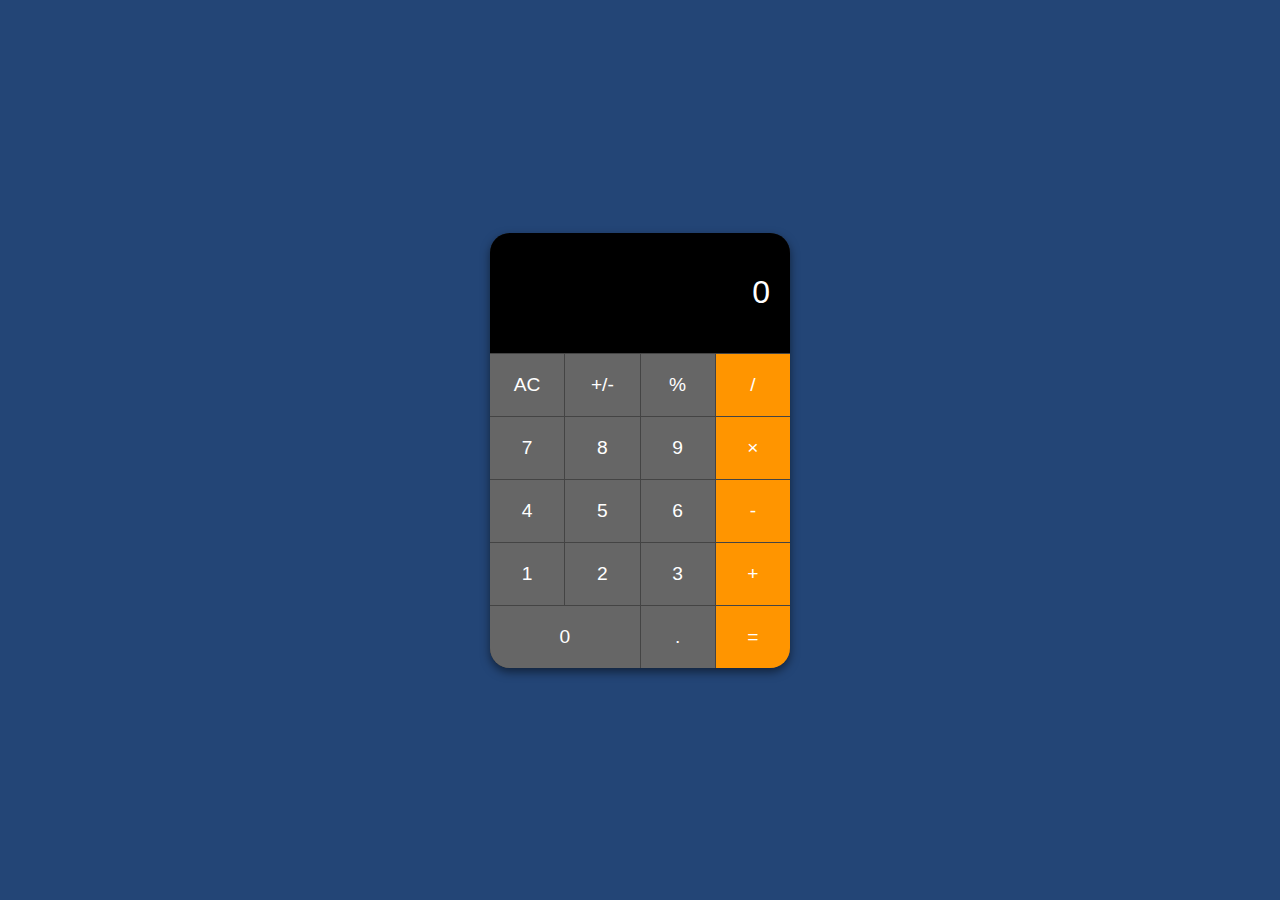
<file: calculate/calculate.html>
<!DOCTYPE html>
<html lang="en">
<head>
    <meta charset="UTF-8">
    <meta name="viewport" content="width=device-width, initial-scale=1.0">
    <title>Calculator</title>
    <link rel="stylesheet" href="styles.css">
</head>
<body>
<div class="calculator">
    <div class="display" id="display">0</div>
    <div class="buttons">
        <button class="btn" onclick="clearDisplay()">AC</button>
        <button class="btn" onclick="toggleSign()">+/-</button>
        <button class="btn" onclick="input('%')">%</button>
        <button class="btn operator" onclick="input('/')">/</button>
        <button class="btn" onclick="input('7')">7</button>
        <button class="btn" onclick="input('8')">8</button>
        <button class="btn" onclick="input('9')">9</button>
        <button class="btn operator" onclick="input('*')">×</button>
        <button class="btn" onclick="input('4')">4</button>
        <button class="btn" onclick="input('5')">5</button>
        <button class="btn" onclick="input('6')">6</button>
        <button class="btn operator" onclick="input('-')">-</button>
        <button class="btn" onclick="input('1')">1</button>
        <button class="btn" onclick="input('2')">2</button>
        <button class="btn" onclick="input('3')">3</button>
        <button class="btn operator" onclick="input('+')">+</button>
        <button class="btn zero" onclick="input('0')">0</button>
        <button class="btn" onclick="input('.')">.</button>
        <button class="btn operator" onclick="calculate()">=</button>
    </div>
</div>
<script src="script.js"></script>
</body>
</html>
</file>
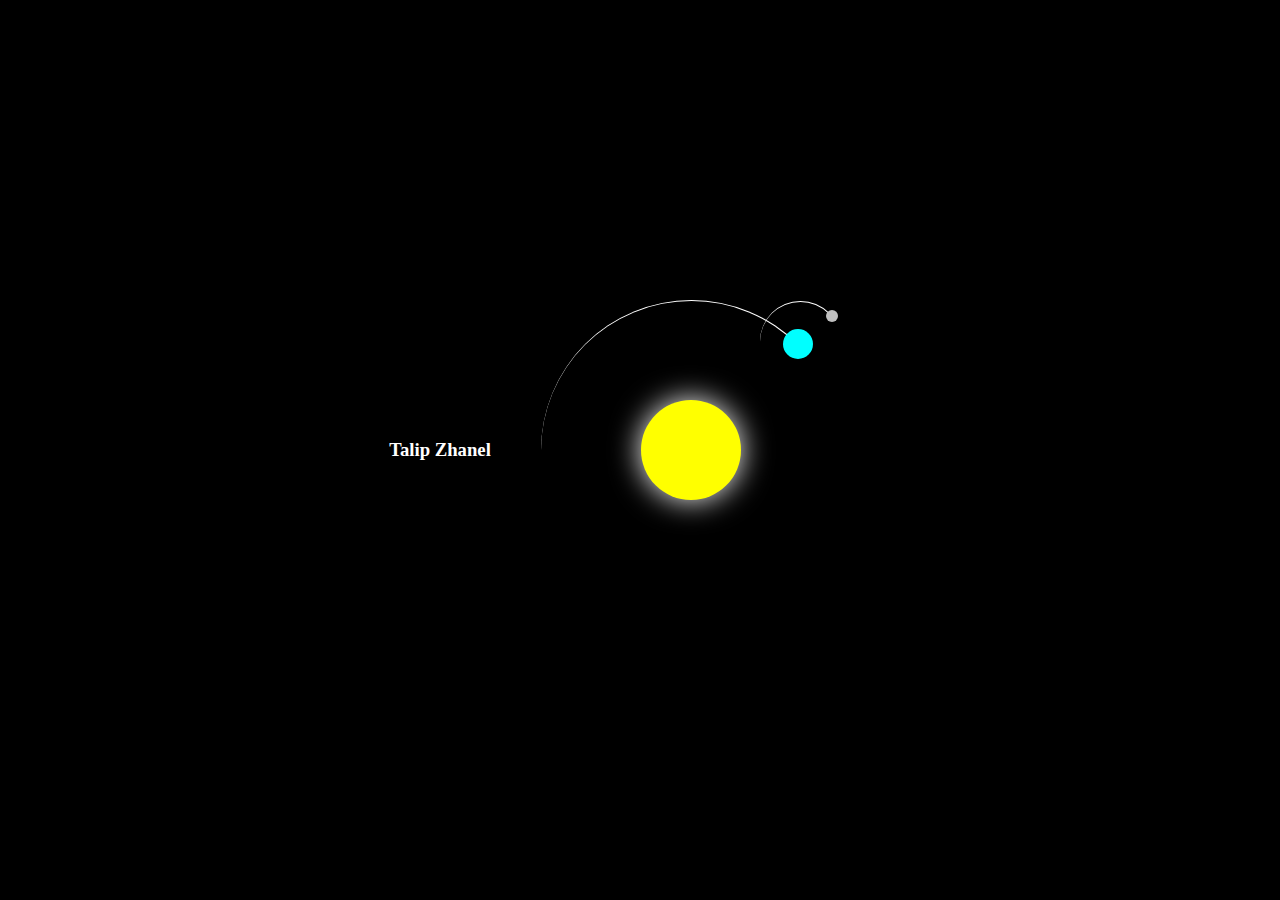
<file: html-js-css/aimenkun.html>
<!DOCTYPE html>
<html lang="en">
<head>
    <h3 style="color: white" align="left">Talip Zhanel</h3>
    <style>
        body {
            margin: 0;
            height: 100vh;
            display: flex;
            align-items: center;
            justify-content: center;
            background-color: black;
            overflow: hidden;
        }
        .container {
            font-size: 10px;
            width: 40em;
            height: 40em;
            position: relative;
        }
        .sun {
            position: absolute;
            top: 15em;
            left: 15em;
            width: 10em;
            height: 10em;
            background-color: yellow;
            border-radius: 50px;
            box-shadow: 0 0 3em
            white;
        }
        .earth, .moon{
            position: absolute;
            border-style: solid;
            border-color: white
            transparent transparent transparent;
            border-width: 0.1em 0.1em 0 0;
            border-radius: 50%;
        }

        .earth {
            top: 5em;
            left: 5em;
            width: 30em;
            height: 30em;
            animation: orbit 36.5s
            linear infinite;
        }
        .moon {
            top: 0;
            right: 0;
            width: 8em;
            height: 8em;
            animation: orbit 2.7s
            linear infinite;
        }
        .earth::before,
        .moon::before{
            content: '';
            position: absolute;
            border-radius: 50%;
        }
        .earth::before{
            top: 2.8em;
            right: 2.8em;
            width: 3em;
            height: 3em;
            background-color:aqua ;
        }
        .moon::before{
            top:0.8em;
            right: 0.2em;
            width:1.2em ;
            height: 1.2em;
            background-color: silver;
        }
        @keyframes orbit {
            to{
                transform: rotate(360deg);
            }
        }

    </style>
</head>

<body>
<div class="container">
    <div class="sun"></div>
    <div class="earth">
        <div class="moon"></div>
    </div>
</div>
</body>

</html>
</file>
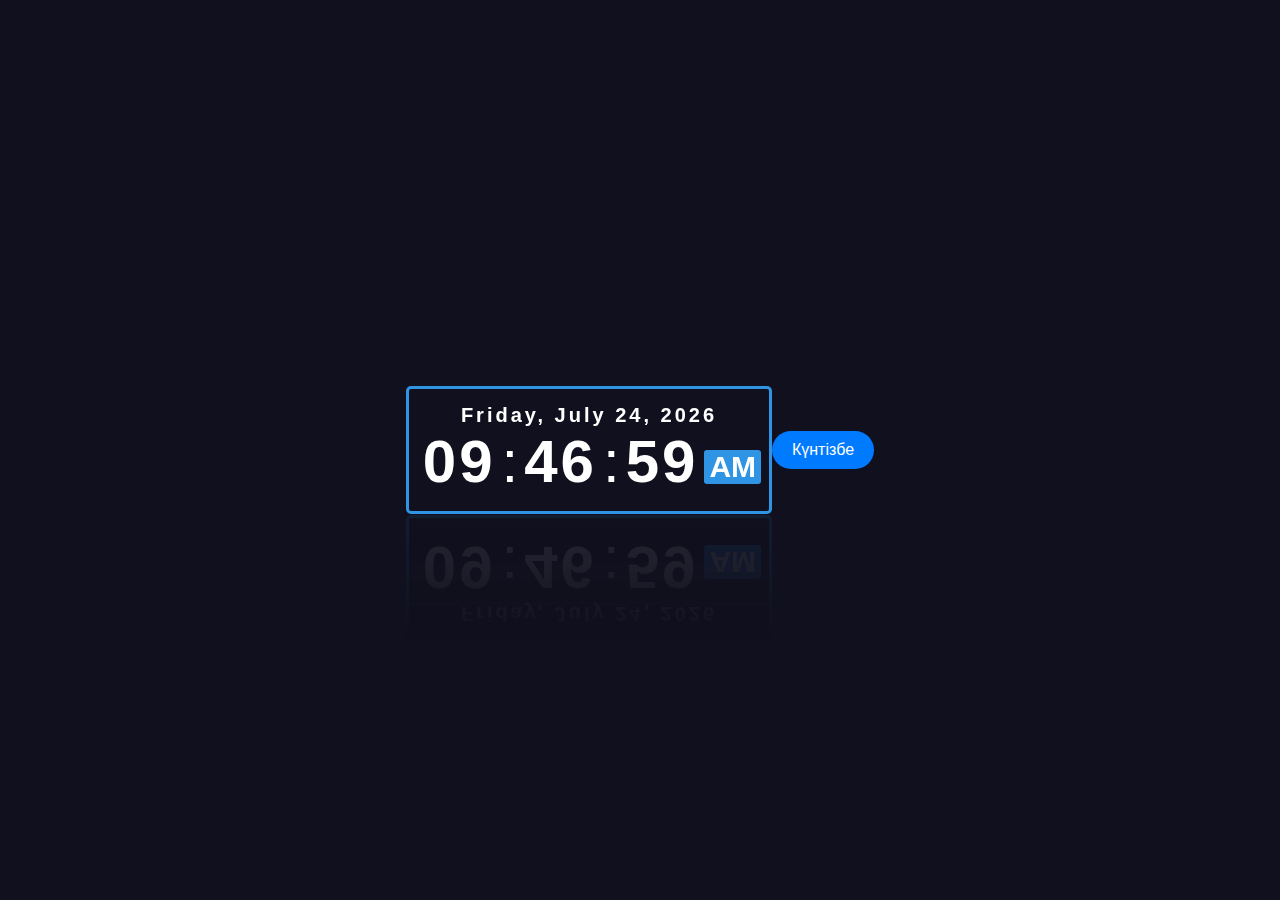
<file: sagat-html/sagat.html>
<!DOCTYPE html>
<html lang="en">
<head>
    <meta charset="UTF-8">
    <meta name="viewport" content="width=device-width, initial-scale=1.0">
    <link rel="stylesheet" href="sagatstyle.css">
    <title>Сағат</title>
    <script src="sagatscript.js"></script>
</head>
<body onload="initClock()">

<div class="datatime">
    <div class="date">
        <span id="dayname">Day</span>,
        <span id="month">Month</span>
        <span id="daynum">00</span>,
        <span id="year">Year</span>
    </div>
    <div class="time">
        <span id="hour">00</span>:
        <span id="minutes">00</span>:
        <span id="seconds">00</span>
        <span id="period">AM</span>
    </div>
</div>

<div class="container">
    <button id="open-calendar">Күнтізбе</button>

    <div id="calendar" class="calendar hidden">
        <div class="calendar-header">
            <button id="prev-month">&#8249;</button>
            <span id="month-year"></span>
            <button id="next-month">&#8250;</button>
        </div>
        <div class="calendar-body">
            <div class="day-names">
                <span>Sun</span><span>Mon</span><span>Tue</span><span>Wed</span><span>Thu</span><span>Fri</span><span>Sat</span>
            </div>
            <div id="days" class="days"></div>
        </div>
    </div>
</div>


<script type="text/javascript">
    function updateClock(){
        var now = new Date();
        var dname = now.getDay(),
            mo = now.getMonth(),
            dnum = now.getDate(),
            yr = now.getFullYear(),
            hou = now.getHours(),
            min = now.getMinutes(),
            sec = now.getSeconds(),
            pe = "AM";

        if(hou == 0){
            hou = 12;
        }
        if(hou > 12){
            hou = hou - 12;
            pe = "PM";
        }

        Number.prototype.pad = function (digits){
            for(var n = this.toString(); n.length < digits; n = 0 + n);
            return n;
        }

        var months = ["January", "February", "March", "April", "May", "June", "July", "August", "September", "October", "November", "December"];
        var week = ["Sunday", "Monday", "Tuesday", "Wednesday", "Thursday", "Friday", "Saturday"];
        var ids = ["dayname", "month", "daynum", "year", "hour", "minutes", "seconds", "period"];
        var values = [week[dname], months[mo], dnum.pad(2), yr, hou.pad(2), min.pad(2), sec.pad(2), pe];
        for(var i = 0; i < ids.length; i++)
            document.getElementById(ids[i]).firstChild.nodeValue = values[i];

    }

    function initClock(){
        updateClock();
        window.setInterval("updateClock()", 1)
    }


</script>

</body>
</html>
</file>
<file: calculate/styles.css>
body {
    font-family: Arial, sans-serif;
    display: flex;
    justify-content: center;
    align-items: center;
    height: 100vh;
    background-color: #234576;
    margin: 0;
}

.calculator {
    width: 300px;
    background: #333;
    border-radius: 20px;
    overflow: hidden;
    box-shadow: 0 4px 10px rgba(0, 0, 0, 0.5);
}

.display {
    background: #000;
    color: #fff;
    font-size: 2rem;
    text-align: right;
    padding: 20px;
    height: 80px;
    display: flex;
    align-items: center;
    justify-content: flex-end;
    border-bottom: 1px solid #444;
}

.buttons {
    display: grid;
    grid-template-columns: repeat(4, 1fr);
    gap: 1px;
    background: #444;
}

.btn {
    background: #666;
    border: none;
    padding: 20px;
    font-size: 1.2rem;
    color: white;
    cursor: pointer;
    outline: none;
}

.btn.operator {
    background: #ff9500;
}

.btn.zero {
    grid-column: span 2;
}

.btn:active {
    opacity: 0.8;
}
</file>
<file: sagat-html/sagatstyle.css>
*{
    margin-top: 0px;
    padding: 0px;
}

body{
    height: 100vh;
    display: flex;
    justify-content: center;
    align-items: center;
    background: #10101E;
}

.datatime{
    color: #fff;
    background: #10101E;
    font-family: "Segoe UI", sans-serif;
    width: 340px;
    padding: 15px 10px;
    border: 3px solid #2E94E3;
    border-radius: 5px;
    -webkit-box-reflect: below 1px -webkit-linear-gradient(transparent,rgba(255, 255, 255, 0.1));
    transition: 0.5s;
    transition-property: background, box-shadow;
}

.datatime:hover{
    background: #2E94E3;
    box-shadow: 0 0 30px #2E94E3;
}

.date{
    font-size: 20px;
    font-weight: 600;
    text-align: center;
    letter-spacing: 3px;
}

.time{
    font-size: 60px;
    display: flex;
    justify-content: center;
    align-items: center;
}

.time span:not(:last-child){
    position:relative;
    margin: 0 6px;
    font-weight: 600;
    text-align: center;
    letter-spacing: 3px;
}

.time span:last-child{
    background: #2E94E3;
    font-size: 30px;
    font-weight: 600;
    text-transform: uppercase;
    margin-top: 10px;
    padding: 0 5px;
    border-radius: 3px;
}



body {
    font-family: Arial, sans-serif;
    display: flex;
    justify-content: center;
    align-items: center;
    height: 100vh;
    margin: 0;
    /*background: #f4f4f4;*/
}

.container {
    text-align: center;
}

button {
    font-size: 16px;
    padding: 10px 20px;
    cursor: pointer;
    border: none;
    background-color: #007bff;
    color: white;
    border-radius: 500px;
    margin-bottom: 1px;
}

button:hover {
    background-color: #0056b3;
}

.calendar {
    width: 300px;
    background-color: white;
    border: 1px solid #ddd;
    border-radius: 5px;
    box-shadow: 0 4px 8px rgba(0, 0, 0, 0.1);
}

.hidden {
    display: none;
}

.calendar-header {
    display: flex;
    justify-content: space-between;
    align-items: center;
    padding: 10px;
    background-color: #007bff;
    color: white;
    border-top-left-radius: 5px;
    border-top-right-radius: 5px;
}

.calendar-header button {
    background: none;
    border: none;
    color: white;
    font-size: 20px;
    cursor: pointer;
}

.calendar-header button:hover {
    font-weight: bold;
}

.calendar-body {
    padding: 10px;
}

.day-names, .days {
    display: grid;
    grid-template-columns: repeat(7, 1fr);
    text-align: center;
    margin-top: 10px;
}

.day-names span {
    font-weight: bold;
    color: #666;
}

.days span {
    padding: 10px;
    border: 1px solid transparent;
    cursor: pointer;
    border-radius: 5px;
}

.days span:hover {
    background-color: #007bff;
    color: white;
}

.days .selected {
    background-color: #007bff;
    color: white;
}
</file>
